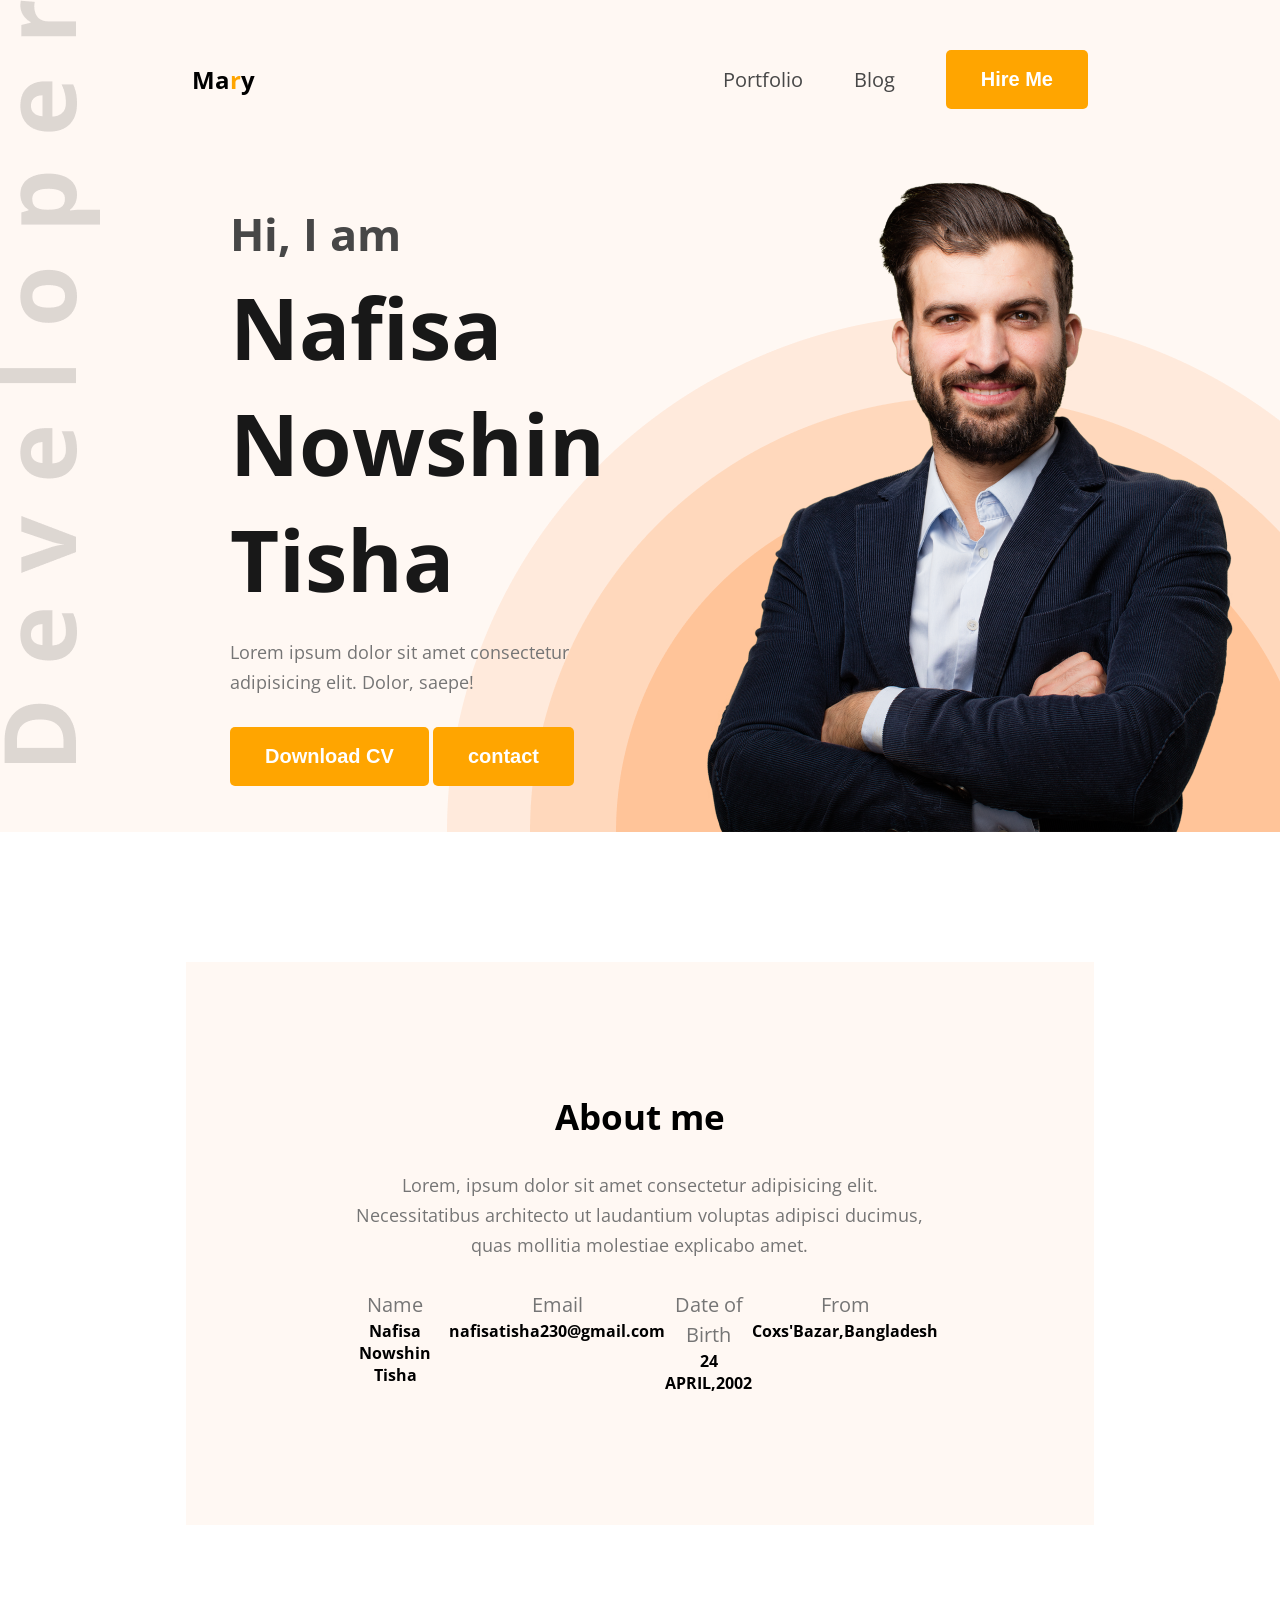
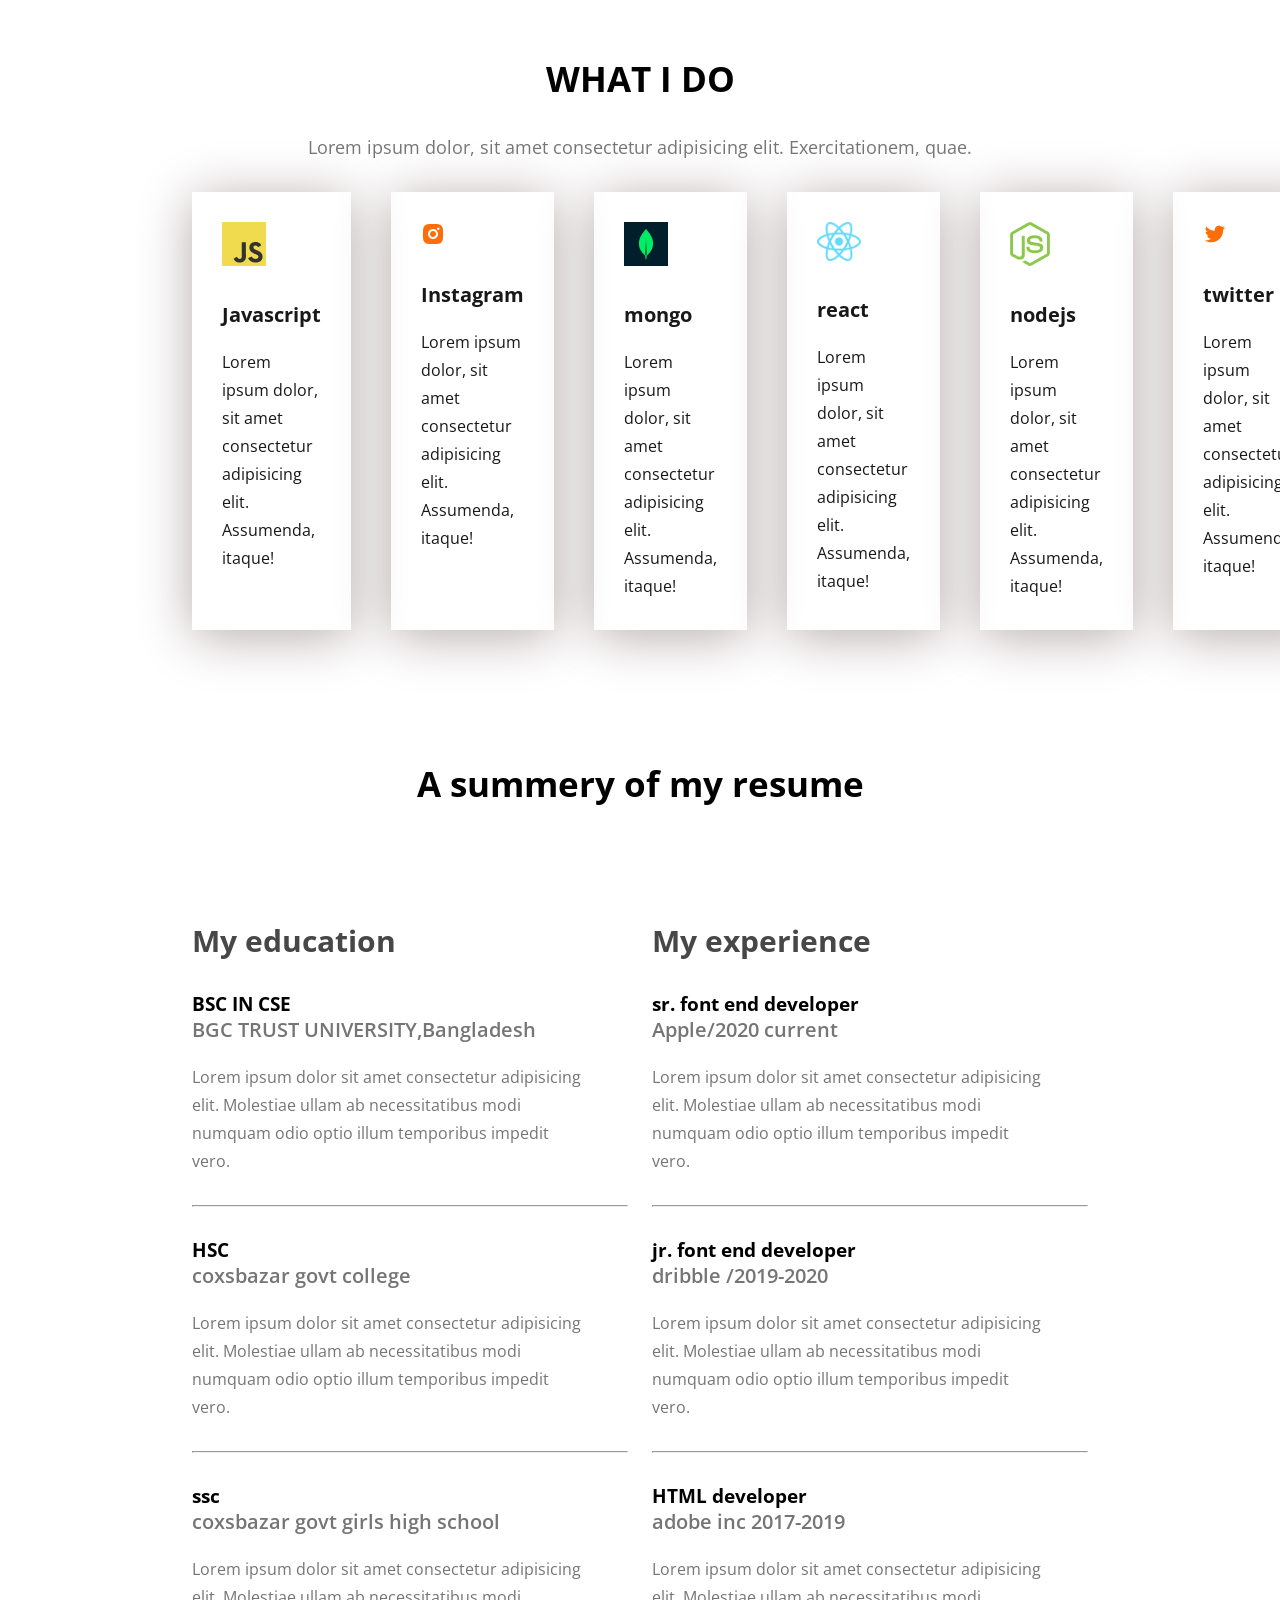
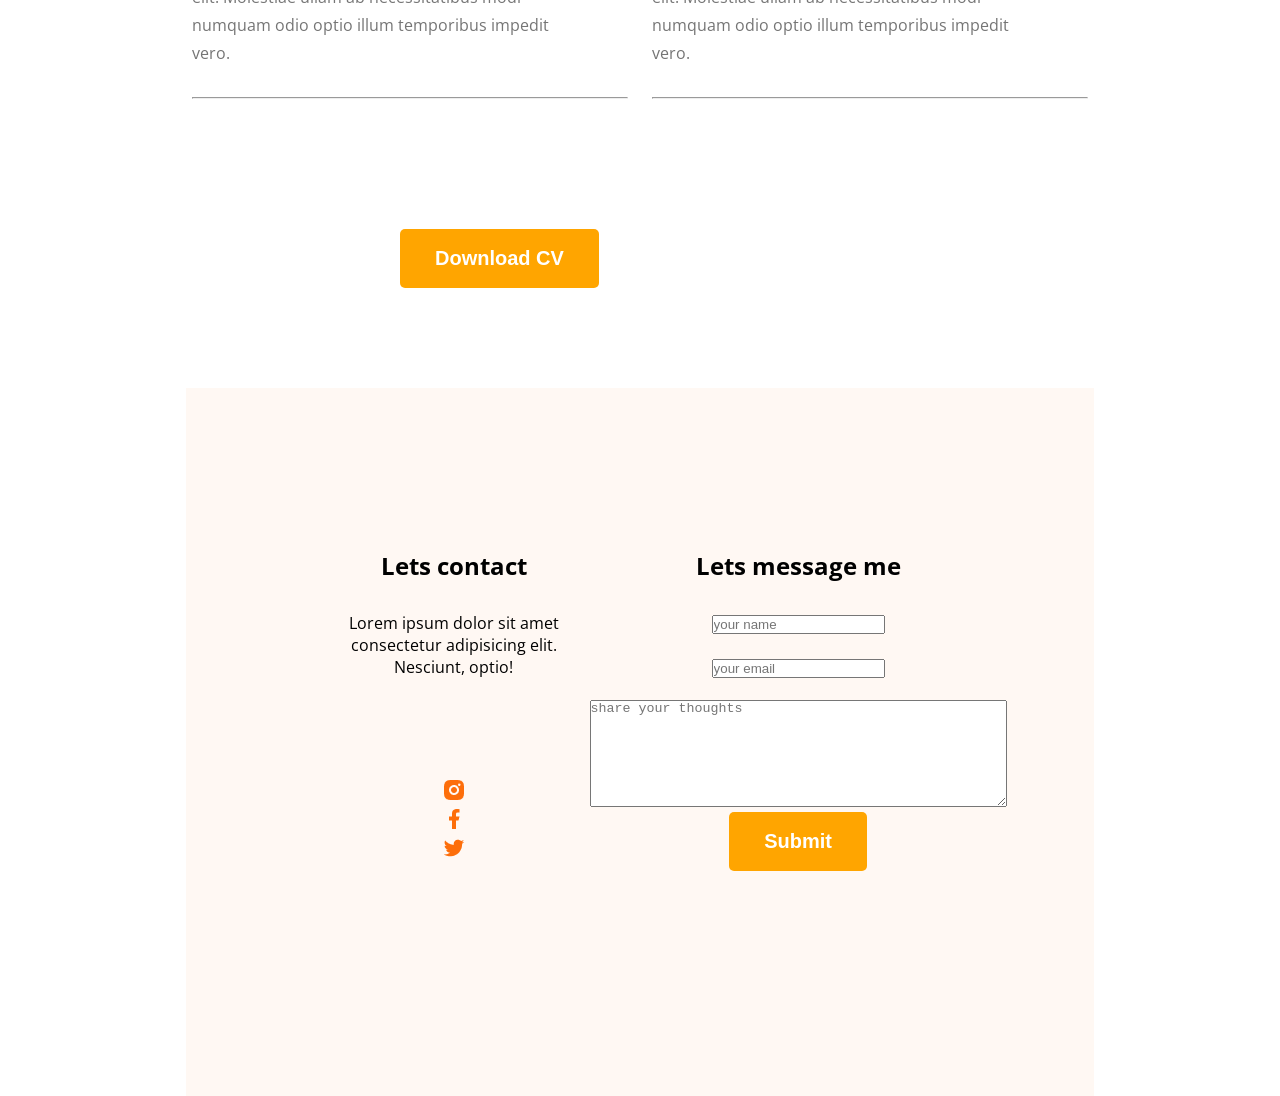
<file: index.html>
<!DOCTYPE html>
<html lang="en">
<head>
    <meta charset="UTF-8">
    <meta name="viewport" content="width=device-width, initial-scale=1.0">
    <title>Nafisha Nowshin Tisha Portfolio</title>
    <link rel="preconnect" href="https://fonts.googleapis.com">
<link rel="preconnect" href="https://fonts.gstatic.com" crossorigin>
<link href="https://fonts.googleapis.com/css2?family=Open+Sans:ital,wght@0,300..800;1,300..800&display=swap" rel="stylesheet">
 <link rel="stylesheet" href="style.css">
</head>
<body class="font-open-sans">
    <header>
        <nav>
            <div class="logo">
                <h2>Ma<span class="color-orange">r</span>y</h2>
                </div>
                <div>
                <ul class="menu">
                    <li><a href="portfolio.html">Portfolio</a></li>
                    <li><a href="blog.html">Blog</a></li>
                    <li><button class="btn">Hire Me</button></li>
                </ul>
            </div>
        </nav>
        <section id="banner">
            <div class="banner-content">
                <h2>Hi, I am</h2>
                <h1>Nafisa Nowshin Tisha</h1>
                <P>Lorem ipsum dolor sit amet consectetur adipisicing elit. Dolor, saepe!</P>
                <div>
                    <button class="btn">Download CV</button>
                    <button class="btn">contact</button>
                </div>

            </div>
<div class="banner-image">
    <img src="images/hardy.png" alt="my photo">

</div>
        </section>
    </header>
    <section id="about">
        <div class="about-container">
            <div class="section-heading">
                <h2>About me</h2>
                <p>Lorem, ipsum dolor sit amet consectetur adipisicing elit. Necessitatibus architecto ut laudantium voluptas adipisci ducimus, quas mollitia molestiae explicabo amet.
                </p>

            </div>
            <div class="about-info">
                <div class="info-card">
<p>Name</p>
<h4>Nafisa Nowshin Tisha</h4>

                </div>

                <div class="info-card">
<p>Email</p>
<h4>nafisatisha230@gmail.com</h4>

                </div>
                <div class="info-card">
<p>Date of Birth</p>
<h4>24 APRIL,2002</h4>

                </div>
                <div class="info-card">
<p>From</p>
<h4>Coxs'Bazar,Bangladesh</h4>

            </div>
        </div>


    </section>

<section id="skills">
    <div class="skills-container">

    <div class="section-heading">
<h2>WHAT I DO</h2>
<p>Lorem ipsum dolor, sit amet consectetur adipisicing elit. Exercitationem, quae.</p>
    </div>


<div class="skills-box">

<div class="skill-card">
    <img src="images/icons/js.png">
    <h3>Javascript</h3>
    <p>Lorem ipsum dolor, sit amet consectetur adipisicing elit. Assumenda, itaque!</p>
</div>
<div class="skill-card">
    <img src="images/icons/insta.png">
    <h3>Instagram</h3>
    <p>Lorem ipsum dolor, sit amet consectetur adipisicing elit. Assumenda, itaque!</p>
</div>
<div class="skill-card">
    <img src="images/icons/mongo.png">
    <h3>mongo</h3>
    <p>Lorem ipsum dolor, sit amet consectetur adipisicing elit. Assumenda, itaque!</p>
</div>
<div class="skill-card">
    <img src="images/icons/react.png">
    <h3>react</h3>
    <p>Lorem ipsum dolor, sit amet consectetur adipisicing elit. Assumenda, itaque!</p>

</div>
<div class="skill-card">
    <img src="images/icons/nodejs.png">
    <h3>nodejs</h3>
    <p>Lorem ipsum dolor, sit amet consectetur adipisicing elit. Assumenda, itaque!</p>
    
</div>
<div class="skill-card">
    <img src="images/icons/twitter.png">
    <h3>twitter</h3>
    <p>Lorem ipsum dolor, sit amet consectetur adipisicing elit. Assumenda, itaque!</p>
    
</div>
<div class="skill-card">
    <img src="images/icons/facebook.png">
    <h3>facebook</h3>
    <p>Lorem ipsum dolor, sit amet consectetur adipisicing elit. Assumenda, itaque!</p>
    
</div>
</div>
</div>
</section>




<section id="resume">

<div class="section-heading">
<h2>A summery of my resume</h2>
</div>

<div class="resume-container">
    
    <div class="education">
        <h2 class="section-title">My education</h2>


        <div class="resume-card">
            <h3 class="card-title">BSC IN CSE</h3>
            <h4 class="card-info">BGC TRUST UNIVERSITY,Bangladesh</h4>
            <p class="card-text">Lorem ipsum dolor sit amet consectetur adipisicing elit. Molestiae ullam ab necessitatibus modi numquam odio optio illum temporibus impedit vero.</p>
        </div>
        <hr>

   
        <div class="resume-card">
            <h3 class="card-title">HSC</h3>
            <h4 class="card-info">coxsbazar govt college</h4>
            <p class="card-text">Lorem ipsum dolor sit amet consectetur adipisicing elit. Molestiae ullam ab necessitatibus modi numquam odio optio illum temporibus impedit vero.</p>
        </div>
        <hr>

        <div class="resume-card">
            <h3 class="card-title">ssc</h3>
            <h4 class="card-info">coxsbazar govt girls high school</h4>
            <p class="card-text">Lorem ipsum dolor sit amet consectetur adipisicing elit. Molestiae ullam ab necessitatibus modi numquam odio optio illum temporibus impedit vero.</p>
        </div>
        <hr>
    </div>

 <div class="education">
        <h2 class="section-title">My experience</h2>


        <div class="resume-card">
            <h3 class="card-title">sr. font end developer</h3>
            <h4 class="card-info">Apple/2020 current</h4>
            <p class="card-text">Lorem ipsum dolor sit amet consectetur adipisicing elit. Molestiae ullam ab necessitatibus modi numquam odio optio illum temporibus impedit vero.</p>
        </div>
        <hr>

   
        <div class="resume-card">
            <h3 class="card-title">jr. font end developer</h3>
            <h4 class="card-info">dribble /2019-2020</h4>
            <p class="card-text">Lorem ipsum dolor sit amet consectetur adipisicing elit. Molestiae ullam ab necessitatibus modi numquam odio optio illum temporibus impedit vero.</p>
        </div>
        <hr>

        <div class="resume-card">
            <h3 class="card-title">HTML developer</h3>
            <h4 class="card-info">adobe inc 2017-2019</h4>
            <p class="card-text">Lorem ipsum dolor sit amet consectetur adipisicing elit. Molestiae ullam ab necessitatibus modi numquam odio optio illum temporibus impedit vero.</p>
        </div>
        <hr>
    

</div>
</div>

</section>

<section id="div">
   <button class="btn" >Download CV</button>
</section>

<footer>
<section id="footer-container">
<div class="social">
<h1 class="h1">Lets contact</h1>
<P class="p">Lorem ipsum dolor sit amet consectetur adipisicing elit. Nesciunt, optio!</P>

<div class="icon">
    <a href=""><img src="images/icons/insta.png"></a>
     <a href=""><img src="images/icons/facebook.png"></a>
      <a href=""><img src="images/icons/twitter.png"></a>
</div>
</div>

<div class="form">
<form>
<h1 class="h1">Lets message me</h1>
<input tyep="text" placeholder="your name">
<br><br>
<input tyep="email" placeholder="your email">
<br><br>

<textarea rows="7" cols="50" placeholder="share your thoughts">
</textarea>
<button class="btn">Submit</button>


</form>


</div>






</section>



</footer>


</body>
</html>
</file>
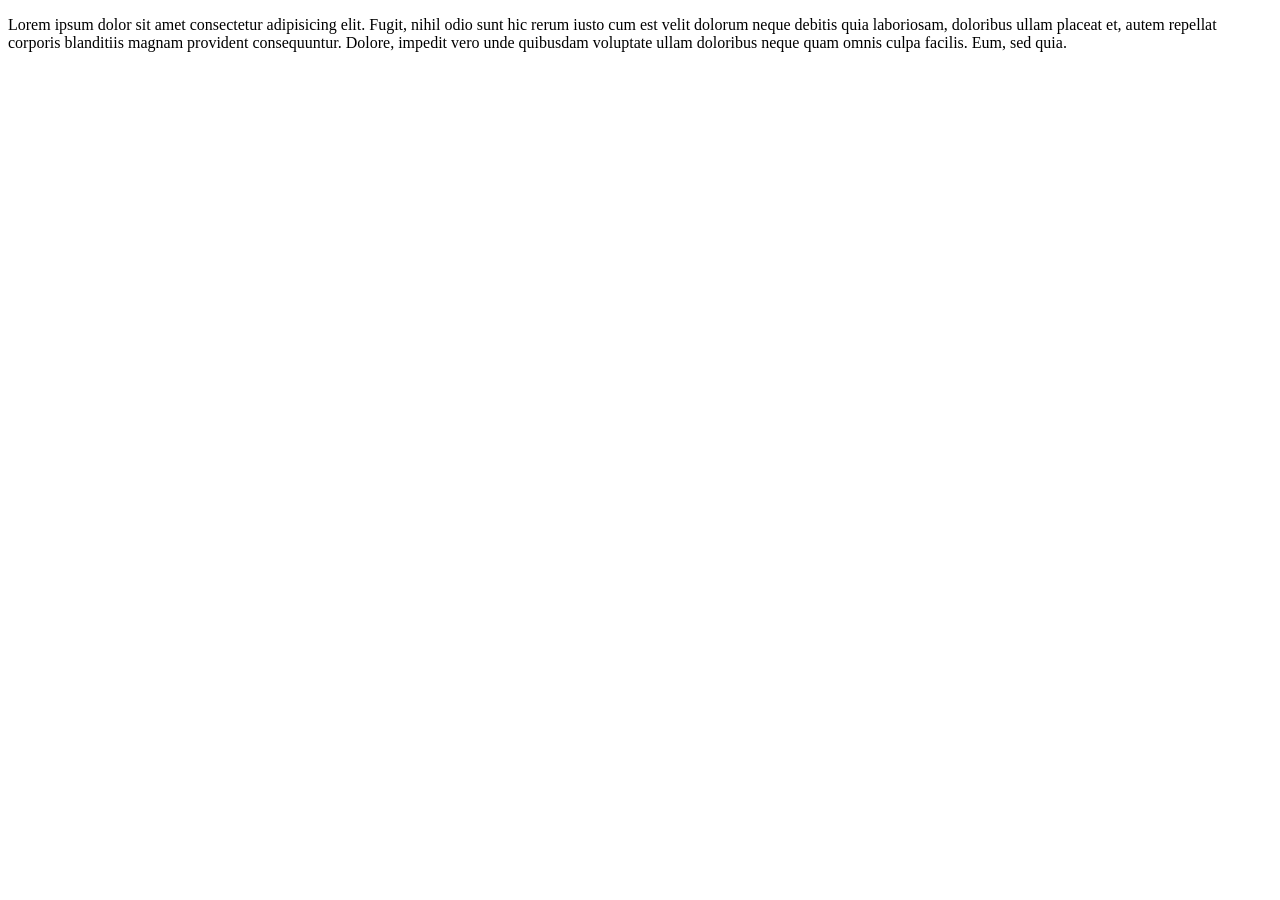
<file: blog.html>
<!DOCTYPE html>
<html lang="en">
<head>
    <meta charset="UTF-8">
    <meta name="viewport" content="width=device-width, initial-scale=1.0">
    <title>Document</title>
</head>
<body>
    <p>Lorem ipsum dolor sit amet consectetur adipisicing elit. Fugit, nihil odio sunt hic rerum iusto cum est velit dolorum neque debitis quia laboriosam, doloribus ullam placeat et, autem repellat corporis blanditiis magnam provident consequuntur. Dolore, impedit vero unde quibusdam voluptate ullam doloribus neque quam omnis culpa facilis. Eum, sed quia.</p>
</body>
</html>
</file>
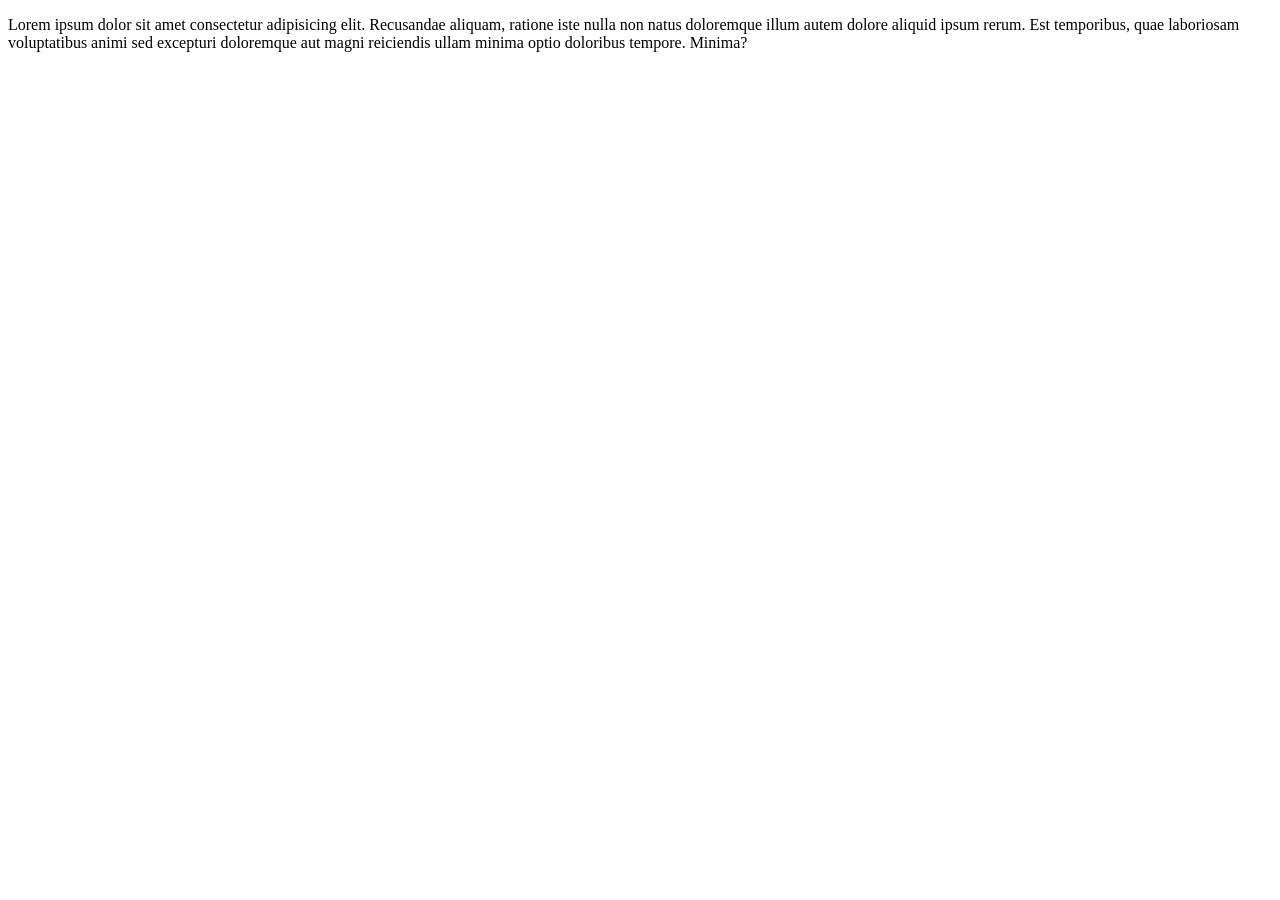
<file: portfolio.html>
<!DOCTYPE html>
<html lang="en">
<head>
    <meta charset="UTF-8">
    <meta name="viewport" content="width=<p>, initial-scale=1.0">
    <title>Document</title>
</head>
<body>
    <p>Lorem ipsum dolor sit amet consectetur adipisicing elit. Recusandae aliquam, ratione iste nulla non natus doloremque illum autem dolore aliquid ipsum rerum. Est temporibus, quae laboriosam voluptatibus animi sed excepturi doloremque aut magni reiciendis ullam minima optio doloribus tempore. Minima?</p>
</body>
</html>
</file>
<file: style.css>
*{
    margin:0;
    padding:0;
    box-sizing: border-box;

}

.font-open-sans {
  font-family: "Open Sans", sans-serif;
  font-optical-sizing: auto;
 
}

header{
    background-color: #FFF8F3;
    background:url("images/developer.png"),url("images/header_bg.png"),#FFF8F3 ;
    background-position:top left,bottom right;
    background-repeat: no-repeat;
    padding-top: 50px;
}
nav{
width:70%;
max-width: 1140px;
margin: 0px auto;
display: flex;
justify-content: space-between;
align-items: center;
}

.logo h1{
    font-size: 45px;
    font-weight: bolder;
}
.color-orange{
    color: orange;
}
nav .menu{
    display: flex;
    list-style-type: none;
    gap:51px;
    align-items: center;
}
.btn{
    background-color: orange;
    border: none;
    padding:18px 35px;
    border-radius: 5px;
    font-size: 20px;
    font-weight: bold;
    color:white;
    cursor: pointer;
}
.section-heading{
    max-width: 827px;
    text-align: center;
    margin: 0 auto;
}

.section-heading h2{
    font-size:35px ;
    margin-bottom: 30px;

}

.section-heading p{
    font-size:18px ;
    margin-bottom: 30px;
    line-height: 30px;
    color:#757575;

}

nav .menu a{
    font-size: 20px;
    color:#474747;
    text-decoration: none;
}



#banner{
    margin:47px 38px 0 230px;
    display: flex;
    justify-content: center;
    align-items: center;

}

#banner .banner-content{
    max-width:585px;
}


#banner .banner-content h2{
    font-size: 45px;
    font-weight: 600px;
    color: #474747;
    margin-bottom: 5px;


}
#banner .banner-content h1{
    font-size: 85px;
    font-weight: 600px;
    color: #181818;
    margin-bottom: 20px;

}
#banner .banner-content p{
    font-size: 18px;
    color:#757575;
    line-height:30px ;
    margin-bottom: 30px;


}
#banner .banner-image img{
max-width: 585px;
vertical-align: middle;
}
#about , #skills,#resume {
    padding-top: 130px;
}
#about .about-container{
    width:71%;
    max-width:1140px ;
    margin:0 auto;
    text-align: center;
    background-color: #FFF8F3;
    padding: 131pX 156px;
}

#about .about-container .about-info{
   display: flex;
   justify-content: space-around;
}
.about-info .info-card p{
  font-size: 20px;
    color:#757575;
    line-height:30px ;


}




#skills .skills-container{
    width:70%;
    max-width: 1140px;
    margin:0 auto;
}

#skills .skills-container .skills-box{
    display: flex;
    gap:40px;
    
}
.skills-box .skill-card{
    padding:30px;
    max-width:267px;
    box-shadow: 0 6px 50px 0 #b6abab;
}
 .skill-card img{
    max-width:44px;
    margin-bottom: 30px;
 }
.skill-card h3{
    color:#181818;
    font-size: 20px;
    margin-bottom: 20px;
}
.skill-card p{
    color:#181818;
    font-size: 16px;
    line-height: 28px;
}

#resume .resume-container{
width:70%;
max-width:1140px;
margin:113px  auto 0;
display:flex;
gap:24px;
}
.resume-container .section-title{
    color:#474747;
    font-size:30px;
    margin-bottom: 30px;
}
.resume-card{
    max-width: 1140px;
    margin-right:47px;

}

.resume-card .resume-title{
    font-size:25px;
    font-weight: bold;
    margin-bottom: 10px;
    color:#474747;
}
.resume-card .card-info{
    font-size:20px;
    font-weight:600;
    margin-bottom: 20px;
    color:#757575;
}
.resume-card .card-text{
    font-size:16px;
    line-height:28px;
    color:#757575;
}

.resume-container hr{
    margin:30px 0;
}
#footer-container{
    
    width:70%;
max-width:1140px;
margin:113px  auto 0;
display:flex;
gap:24px;
}
#footer-container{
  width:71%;
    max-width:1140px ;
    margin:0 auto;
    text-align: center;
    background-color: #FFF8F3;
    padding: 131pX 156px;
}

#footer-container .h1{
padding:30px;
}

#footer-container .icon{
    padding:100px;
}

#footer-container .form{
    display: block;
}

#div .btn{
    align-items: center;
    margin:100px 440px 100px 400px;
}
</file>
